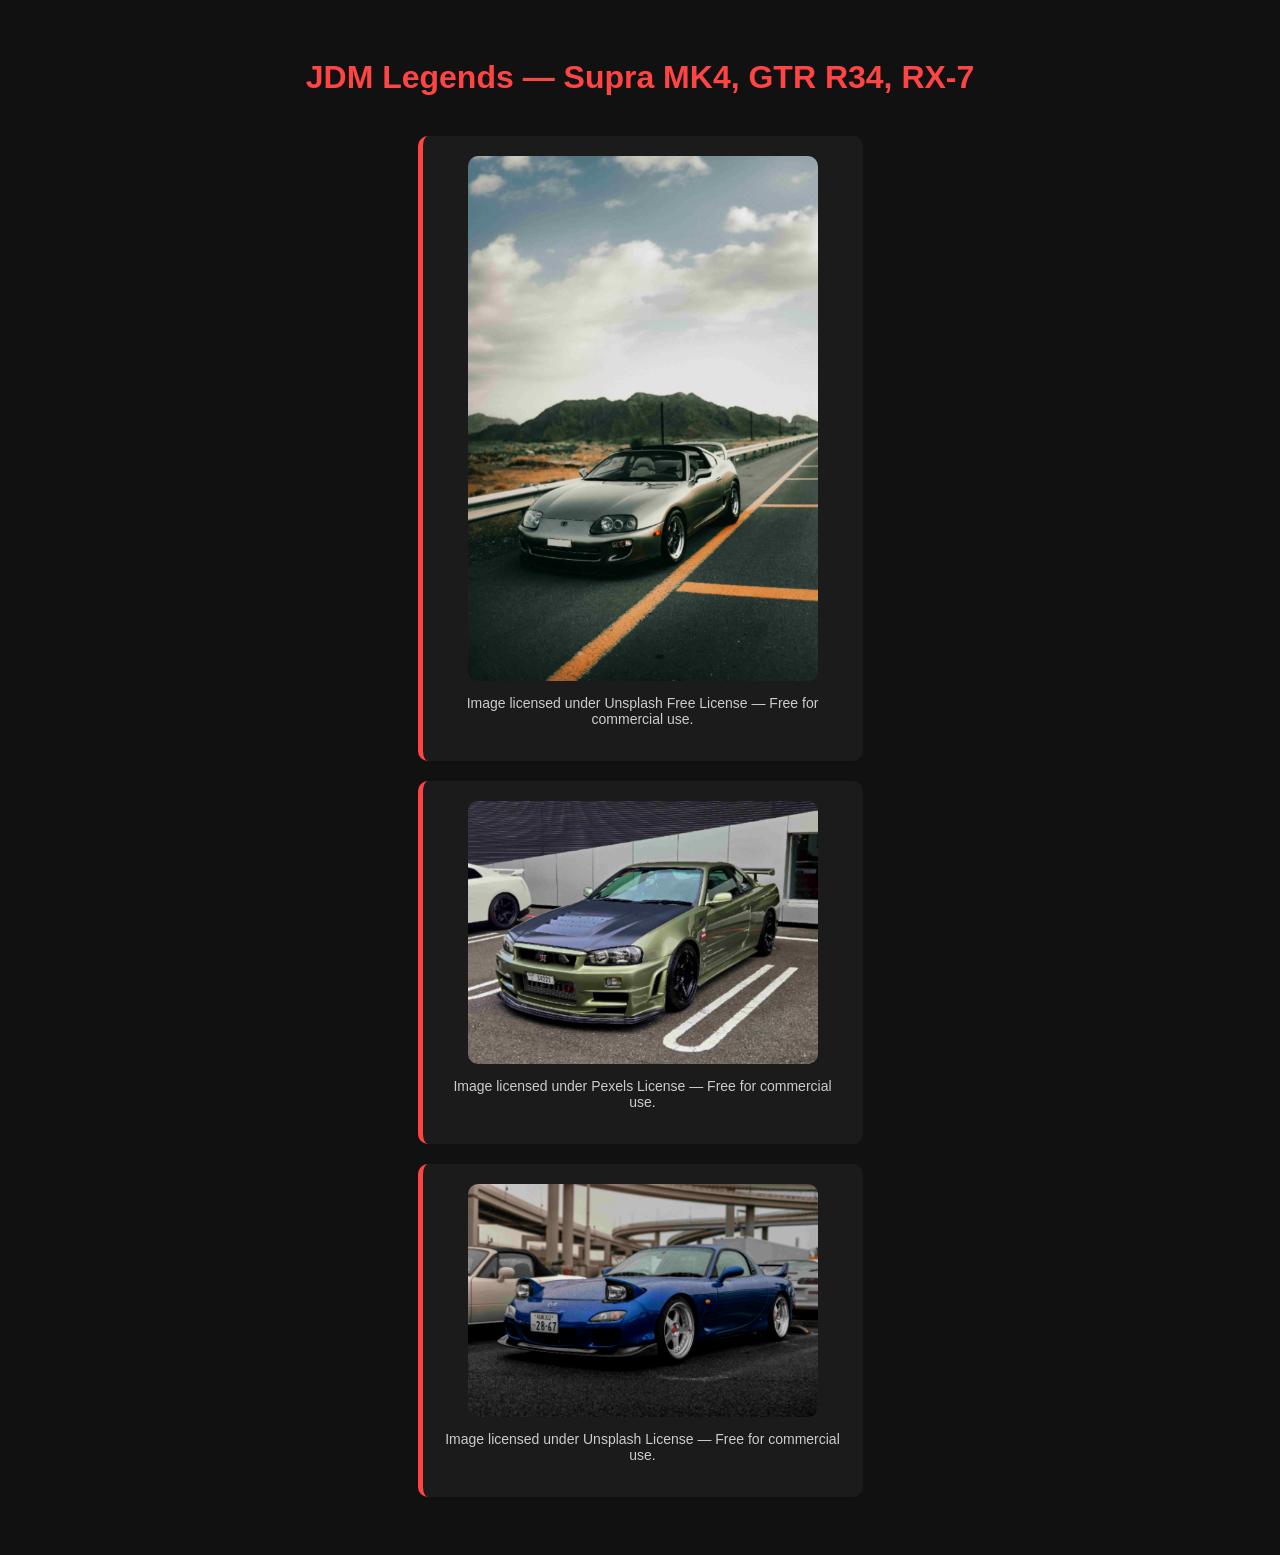
<file: Chapter03/index.html>
<!DOCTYPE html>
<html lang="en">
<head>
    <meta charset="UTF-8">
    <title>JDM Legends</title>
    <link rel="stylesheet" href="style.css">
</head>
<body>

    <h1>JDM Legends — Supra MK4, GTR R34, RX‑7</h1>

    <div class="img-box">
        <img src="images/supra.jpg" 
             alt="Toyota Supra MK4" 
             title="Toyota Supra MK4 — JDM Legend"
             width="350">
        <p>Image licensed under Unsplash Free License — Free for commercial use.</p>
    </div>

    <div class="img-box">
        <img src="images/GTR.jpg" 
             alt="Nissan GTR R34" 
             title="Nissan GTR R34 — Godzilla"
             width="350">
        <p>Image licensed under Pexels License — Free for commercial use.</p>
    </div>

    <div class="img-box">
        <img src="images/RX-7.jpg" 
             alt="Mazda RX‑7 FD" 
             title="Mazda RX‑7 FD — Rotary Icon"
             width="350">
        <p>Image licensed under Unsplash License — Free for commercial use.</p>
    </div>

</body>
</html>
</file>
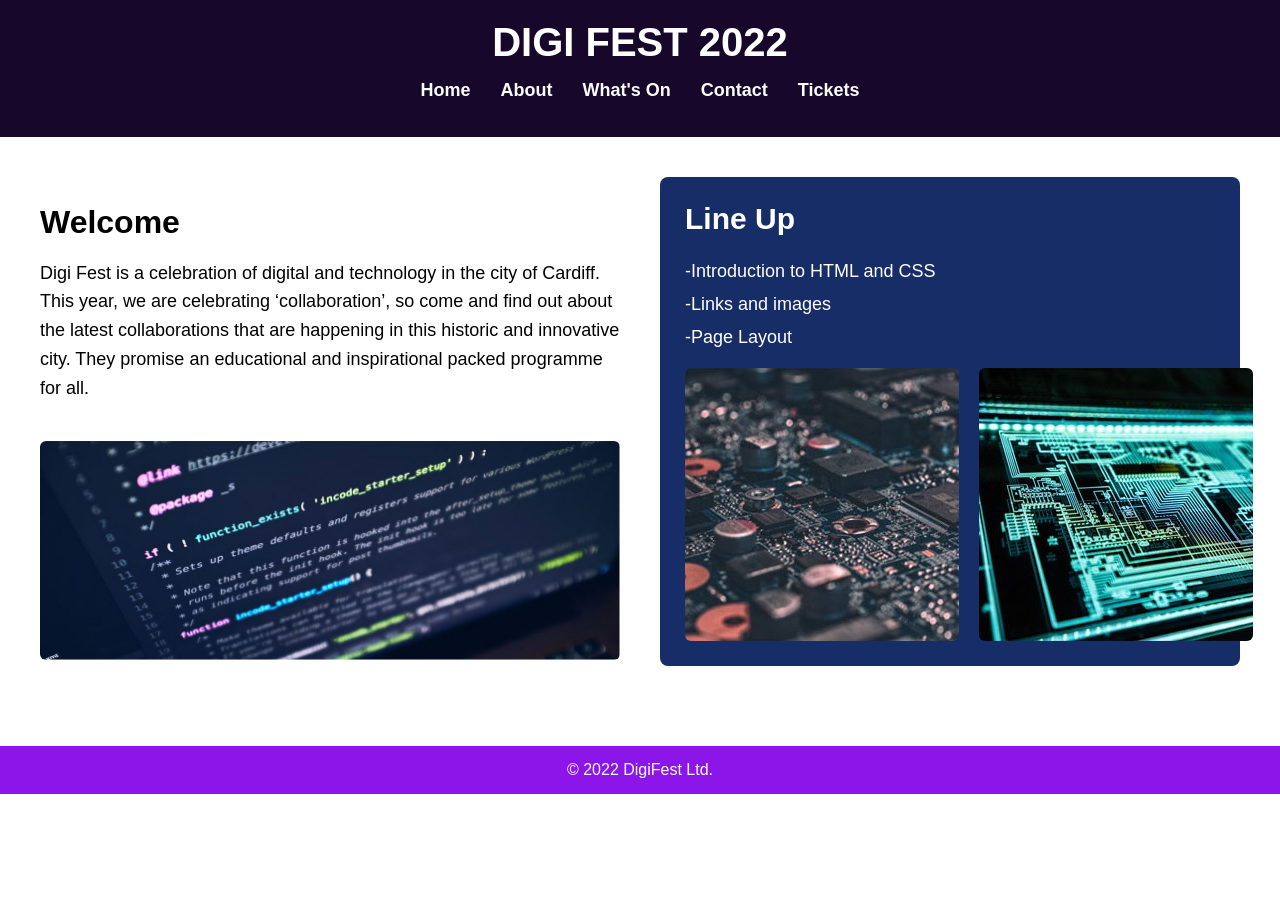
<file: Chapter04/index.html>
<!DOCTYPE html>
<html lang="en">
<head>
    <meta charset="UTF-8">
    <title>Digi Fest 2022</title>
    <link rel="stylesheet" href="style.css">
</head>
<body>

    <header>
        <h1>DIGI FEST 2022</h1>
        <nav>
            <ul>
                <li>Home</li>
                <li>About</li>
                <li>What's On</li>
                <li>Contact</li>
                <li>Tickets</li>
            </ul>
        </nav>
    </header>

    <main>

        <section class="welcome">
            <h2>Welcome</h2>
            <p>
                Digi Fest is a celebration of digital and technology in the city of Cardiff.
                This year, we are celebrating ‘collaboration’, so come and find out about the
                latest collaborations that are happening in this historic and innovative city.
                They promise an educational and inspirational packed programme for all.
            </p>

            <img src="images/code.jpg" alt="Computer code screen">
        </section>

        <aside class="lineup">
            <h2>Line Up</h2>
            <ul>
                <li>-Introduction to HTML and CSS</li>
                <li>-Links and images</li>
                <li>-Page Layout</li>
            </ul>

            <div class="lineup-images">
                <img src="images/chip-1.jpg" alt="Circuit board">
                <img src="images/chip-2.jpg" alt="Computer hardware">
            </div>
        </aside>

    </main>

    <footer>
        © 2022 DigiFest Ltd.
    </footer>

</body>
</html>
</file>
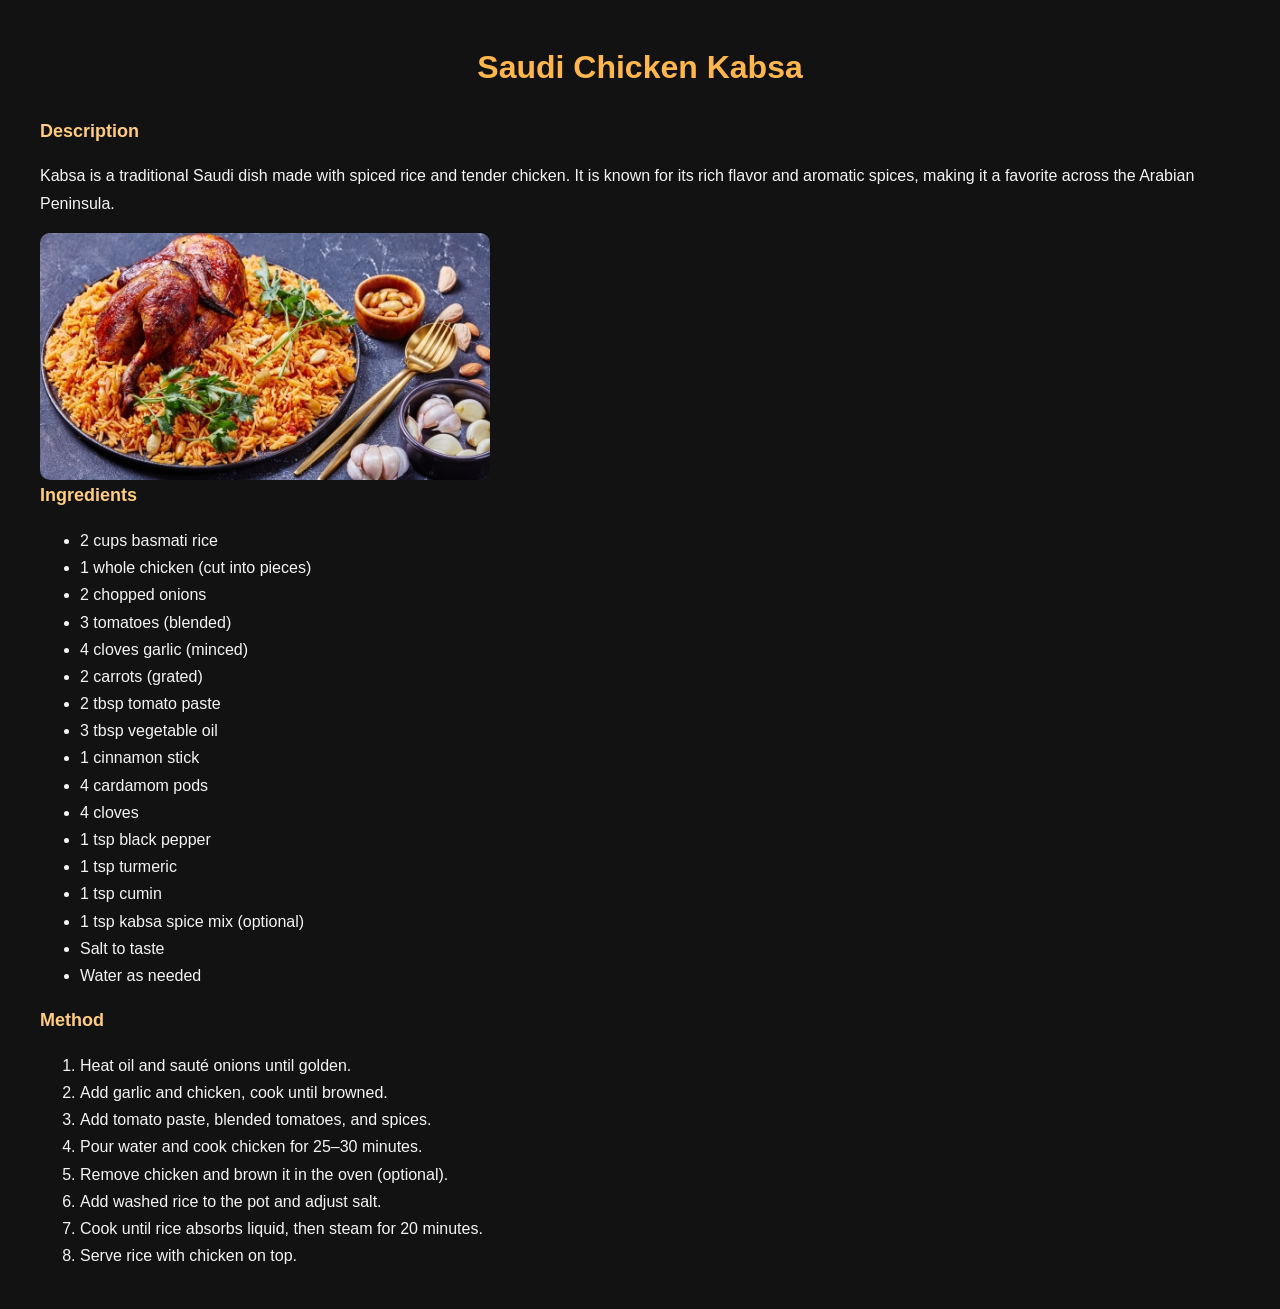
<file: Chapter01/01-RecipePage/index.html>
<!DOCTYPE html>
<html lang="en">
<head>
    <meta charset="UTF-8">
    <title>Saudi Chicken Kabsa</title>

    <style>
        body {
            font-family: Arial, sans-serif;
            background: #121212;
            color: #f5f5f5;
            margin: 40px;
            line-height: 1.7;
        }

        h1 {
            color: #ffb74d;
            text-align: center;
        }

        details {
            background: #1e1e1e;
            padding: 15px;
            border-radius: 8px;
            margin-bottom: 15px;
            border: 1px solid #333;
            cursor: pointer;
            transition: 0.3s;
        }

        summary {
            font-size: 18px;
            font-weight: bold;
            color: #ffcc80;
        }

        details[open] {
            background: #2a2a2a;
            border-color: #ffb74d;
        }

        img {
            width: 100%;
            max-width: 450px;
            border-radius: 10px;
            margin-top: 15px;
            display: block;
        }
    </style>
</head>
<body>

    <!-- Recipe Name -->
    <h1>Saudi Chicken Kabsa</h1>

    <!-- Description -->
    
        <summary>Description</summary>
        <p>
            Kabsa is a traditional Saudi dish made with spiced rice and tender chicken.
            It is known for its rich flavor and aromatic spices, making it a favorite
            across the Arabian Peninsula.
        </p>

        <!-- Image of Kabsa -->
        <img src="kabsa.jpg" alt="Saudi Kabsa Dish">
    

    <!-- Ingredients Section -->
    
        <summary>Ingredients</summary>
        <ul>
            <li>2 cups basmati rice</li>
            <li>1 whole chicken (cut into pieces)</li>
            <li>2 chopped onions</li>
            <li>3 tomatoes (blended)</li>
            <li>4 cloves garlic (minced)</li>
            <li>2 carrots (grated)</li>
            <li>2 tbsp tomato paste</li>
            <li>3 tbsp vegetable oil</li>
            <li>1 cinnamon stick</li>
            <li>4 cardamom pods</li>
            <li>4 cloves</li>
            <li>1 tsp black pepper</li>
            <li>1 tsp turmeric</li>
            <li>1 tsp cumin</li>
            <li>1 tsp kabsa spice mix (optional)</li>
            <li>Salt to taste</li>
            <li>Water as needed</li>
        </ul>
    

    <!-- Method Section -->
    
        <summary>Method</summary>
        <ol>
            <li>Heat oil and sauté onions until golden.</li>
            <li>Add garlic and chicken, cook until browned.</li>
            <li>Add tomato paste, blended tomatoes, and spices.</li>
            <li>Pour water and cook chicken for 25–30 minutes.</li>
            <li>Remove chicken and brown it in the oven (optional).</li>
            <li>Add washed rice to the pot and adjust salt.</li>
            <li>Cook until rice absorbs liquid, then steam for 20 minutes.</li>
            <li>Serve rice with chicken on top.</li>
        </ol>
    

</body>
</html>
</file>
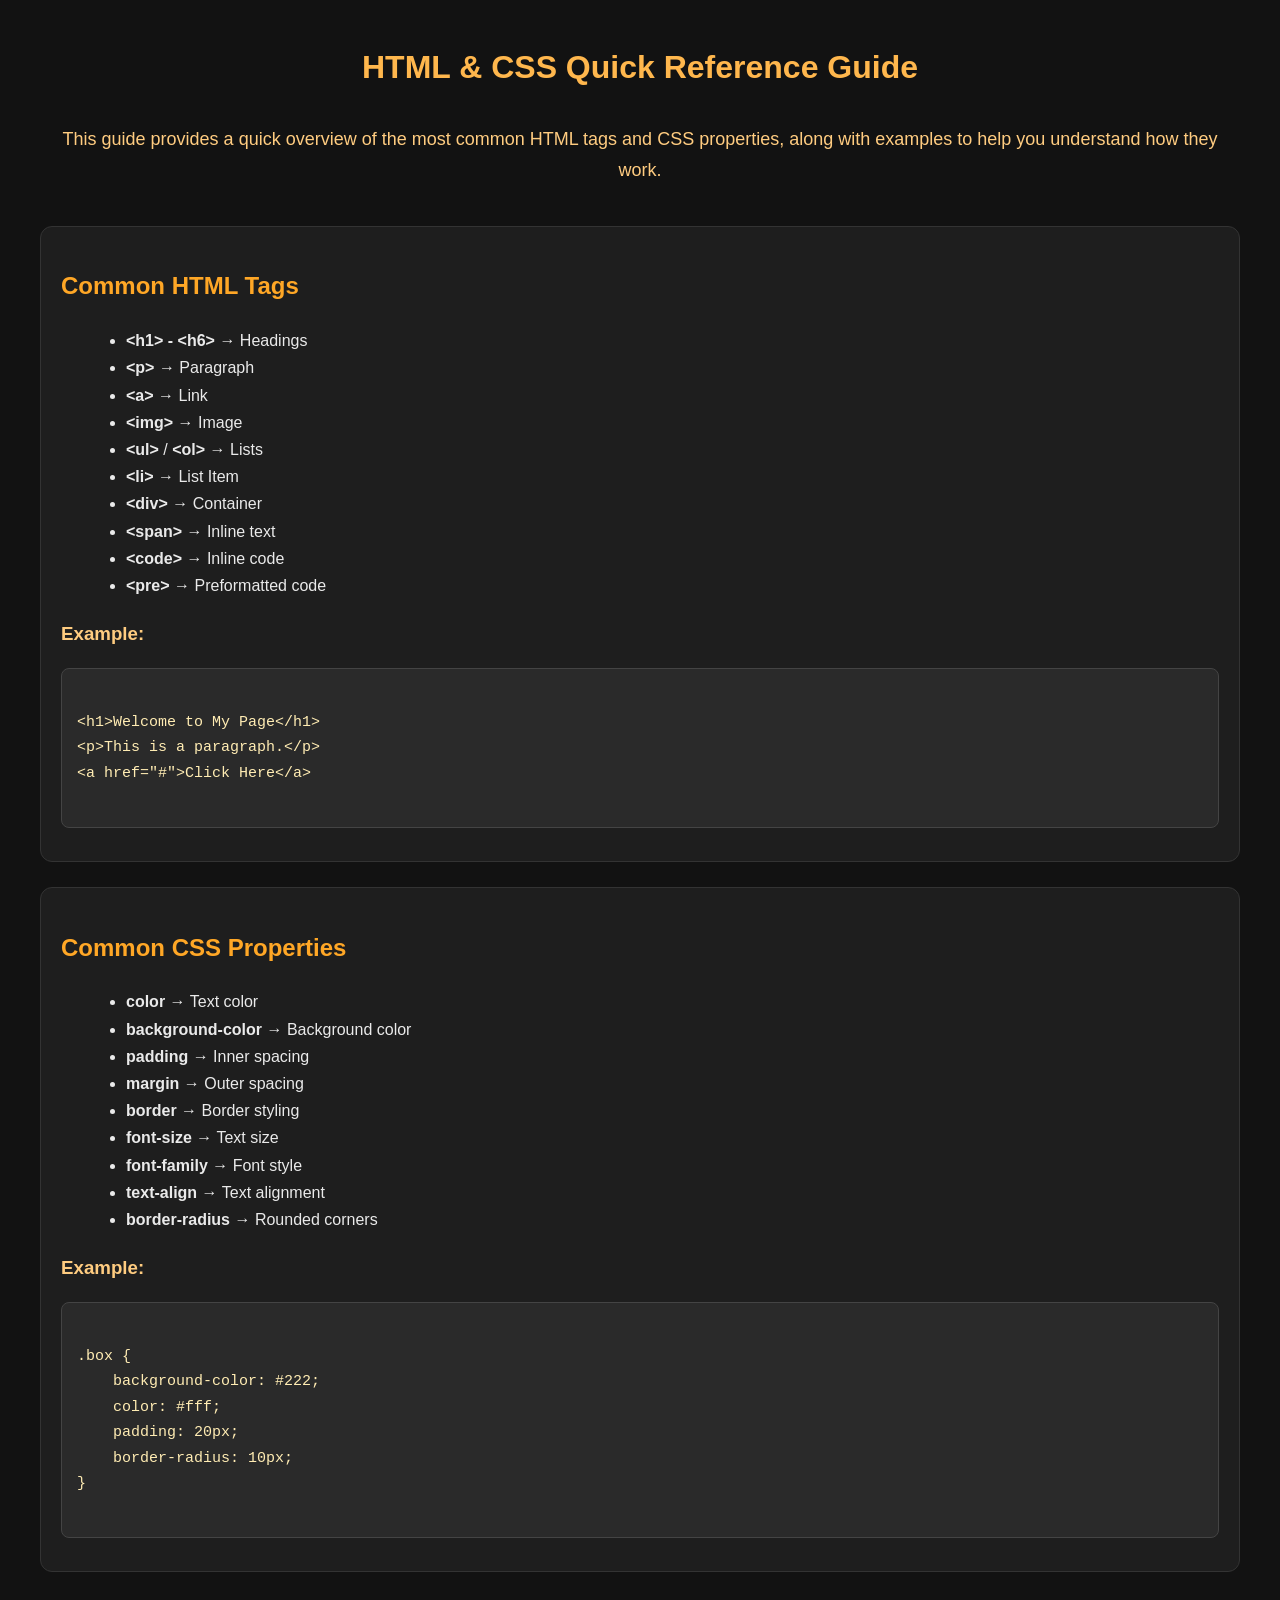
<file: Chapter01/02-HTML-CSS-Guide (Bouns)/index.html>
<!DOCTYPE html>
<html lang="en">
<head>
    <meta charset="UTF-8">
    <title>HTML & CSS Quick Reference Guide</title>
    <link rel="stylesheet" href="style.css">
</head>
<body>

    <h1>HTML & CSS Quick Reference Guide</h1>

    <p class="intro">
        This guide provides a quick overview of the most common HTML tags and CSS properties,
        along with examples to help you understand how they work.
    </p>

    <section class="card">
        <h2>Common HTML Tags</h2>

        <ul>
            <li><strong>&lt;h1&gt; - &lt;h6&gt;</strong> → Headings</li>
            <li><strong>&lt;p&gt;</strong> → Paragraph</li>
            <li><strong>&lt;a&gt;</strong> → Link</li>
            <li><strong>&lt;img&gt;</strong> → Image</li>
            <li><strong>&lt;ul&gt;</strong> / <strong>&lt;ol&gt;</strong> → Lists</li>
            <li><strong>&lt;li&gt;</strong> → List Item</li>
            <li><strong>&lt;div&gt;</strong> → Container</li>
            <li><strong>&lt;span&gt;</strong> → Inline text</li>
            <li><strong>&lt;code&gt;</strong> → Inline code</li>
            <li><strong>&lt;pre&gt;</strong> → Preformatted code</li>
        </ul>

        <h3>Example:</h3>
        <pre><code>
&lt;h1&gt;Welcome to My Page&lt;/h1&gt;
&lt;p&gt;This is a paragraph.&lt;/p&gt;
&lt;a href="#"&gt;Click Here&lt;/a&gt;
        </code></pre>
    </section>

    <section class="card">
        <h2>Common CSS Properties</h2>

        <ul>
            <li><strong>color</strong> → Text color</li>
            <li><strong>background-color</strong> → Background color</li>
            <li><strong>padding</strong> → Inner spacing</li>
            <li><strong>margin</strong> → Outer spacing</li>
            <li><strong>border</strong> → Border styling</li>
            <li><strong>font-size</strong> → Text size</li>
            <li><strong>font-family</strong> → Font style</li>
            <li><strong>text-align</strong> → Text alignment</li>
            <li><strong>border-radius</strong> → Rounded corners</li>
        </ul>

        <h3>Example:</h3>
        <pre><code>
.box {
    background-color: #222;
    color: #fff;
    padding: 20px;
    border-radius: 10px;
}
        </code></pre>
    </section>

</body>
</html>
</file>
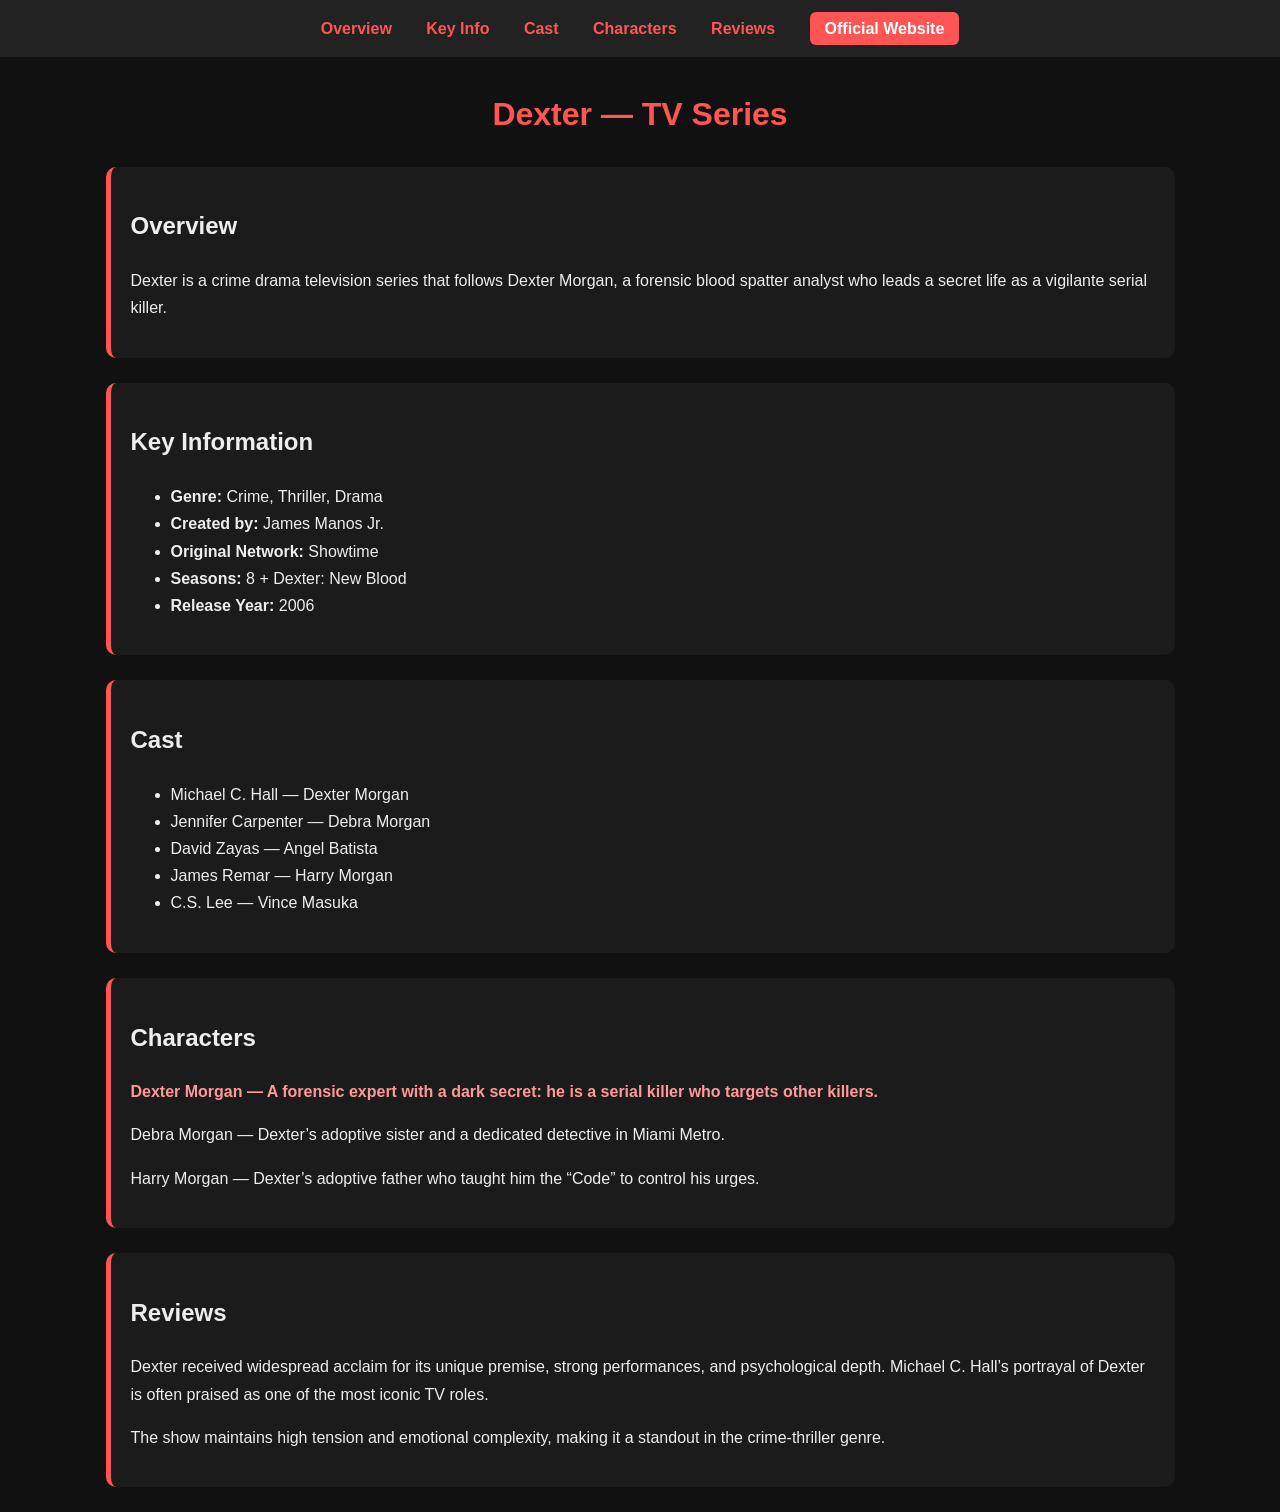
<file: Chapter02/OnePageWebsite-01/index.html>
<!DOCTYPE html>
<html lang="en">
<head>
    <meta charset="UTF-8">
    <title>Dexter - One Page Website</title>
    <link rel="stylesheet" href="style.css">
</head>
<body>

    <!-- Navigation Bar -->
    <nav>
        <a href="#overview">Overview</a>
        <a href="#info">Key Info</a>
        <a href="#cast">Cast</a>
        <a href="#characters">Characters</a>
        <a href="#reviews">Reviews</a>
        <a class="btn" href="https://www.paramountpluswithshowtime.com/" target="_blank">Official Website</a>
    </nav>

    <h1>Dexter — TV Series</h1>

    <!-- Overview -->
    <section id="overview" class="section-box">
        <h2>Overview</h2>
        <p>
            Dexter is a crime drama television series that follows Dexter Morgan, 
            a forensic blood spatter analyst who leads a secret life as a vigilante serial killer.
        </p>

    </section>

    <!-- Key Information -->
    <section id="info" class="section-box">
        <h2>Key Information</h2>
        <ul>
            <li><strong>Genre:</strong> Crime, Thriller, Drama</li>
            <li><strong>Created by:</strong> James Manos Jr.</li>
            <li><strong>Original Network:</strong> Showtime</li>
            <li><strong>Seasons:</strong> 8 + Dexter: New Blood</li>
            <li><strong>Release Year:</strong> 2006</li>
        </ul>
    </section>

    <!-- Cast -->
    <section id="cast" class="section-box">
        <h2>Cast</h2>
        <ul>
            <li>Michael C. Hall — Dexter Morgan</li>
            <li>Jennifer Carpenter — Debra Morgan</li>
            <li>David Zayas — Angel Batista</li>
            <li>James Remar — Harry Morgan</li>
            <li>C.S. Lee — Vince Masuka</li>
        </ul>
    </section>

    <!-- Characters -->
    <section id="characters" class="section-box">
        <h2>Characters</h2>
        <p class="highlight">
            Dexter Morgan — A forensic expert with a dark secret: he is a serial killer who targets other killers.
        </p>
        <p>
            Debra Morgan — Dexter’s adoptive sister and a dedicated detective in Miami Metro.
        </p>
        <p>
            Harry Morgan — Dexter’s adoptive father who taught him the “Code” to control his urges.
        </p>
    </section>

    <!-- Reviews -->
    <section id="reviews" class="section-box">
        <h2>Reviews</h2>
        <p>
            Dexter received widespread acclaim for its unique premise, strong performances, and psychological depth. 
            Michael C. Hall’s portrayal of Dexter is often praised as one of the most iconic TV roles.
        </p>
        <p>
            The show maintains high tension and emotional complexity, making it a standout in the crime‑thriller genre.
        </p>
    </section>

</body>
</html>
</file>
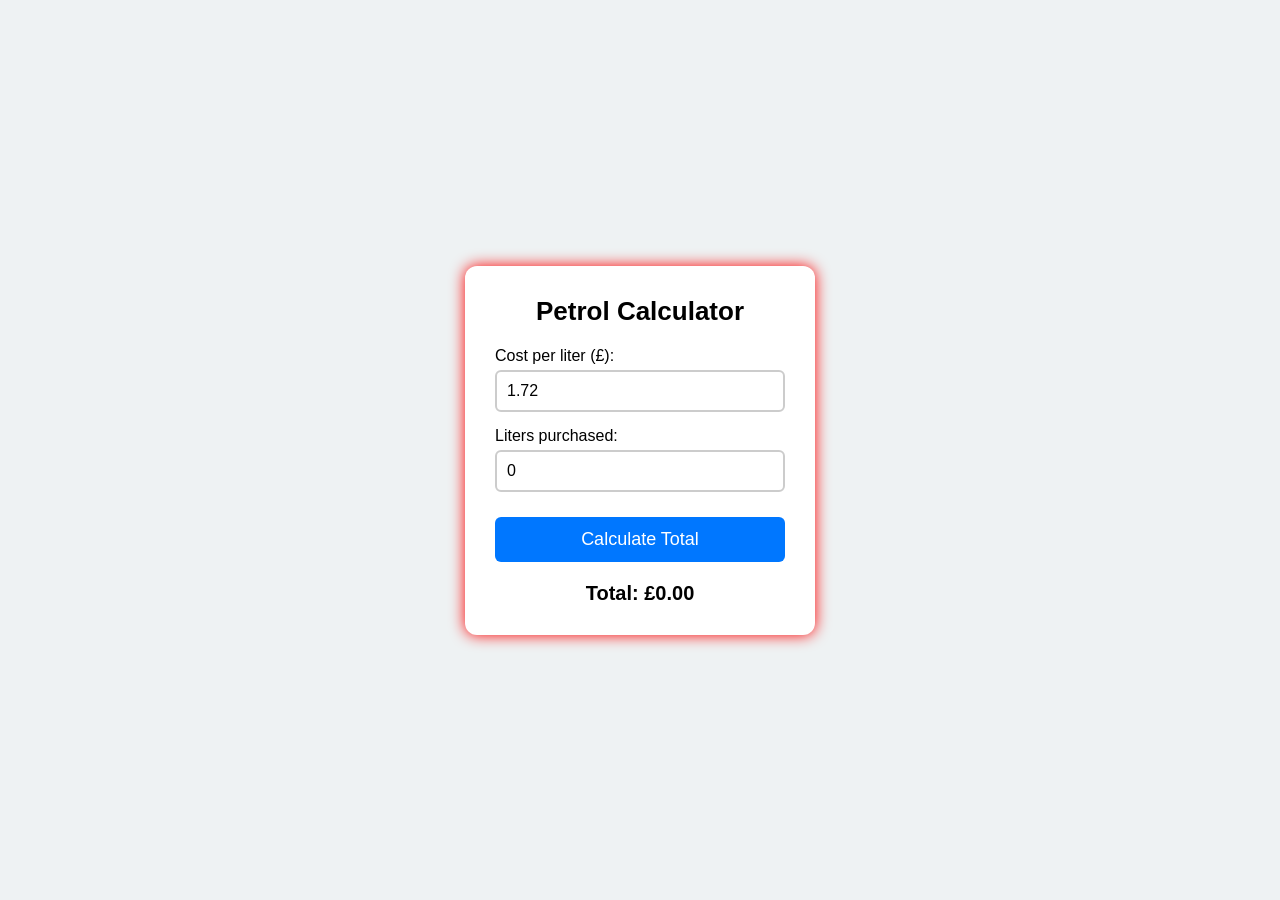
<file: Chapter06/PetrolCalculator-01/index.html>
<!DOCTYPE html>
<html lang="en">
<head>
    <meta charset="UTF-8">
    <title>Petrol Calculator</title>
    <link rel="stylesheet" href="style.css">
</head>
<body>

    <!-- Main container -->
    <main>

        <h1>Petrol Calculator</h1>

        <!-- Cost per liter input -->
        <label>
            Cost per liter (£):
            <input id="cost" type="number" step="0.01" value="1.72">
        </label>

        <!-- Liters purchased input -->
        <label>
            Liters purchased:
            <input id="liters" type="number" step="0.1" value="0">
        </label>

        <!-- Calculate button -->
        <button id="calcBtn">Calculate Total</button>

        <!-- Result paragraph -->
        <p id="result">Total: £0.00</p>

    </main>

    <script src="script.js"></script>
</body>
</html>
</file>
<file: Chapter03/style.css>
body {
    font-family: Arial, sans-serif;
    background: #111;
    color: #eee;
    text-align: center;
    padding: 30px;
}

h1 {
    color: #ff4444;
    margin-bottom: 40px;
}

.img-box {
    background: #1b1b1b;
    padding: 20px;
    margin: 20px auto;
    width: 400px;
    border-radius: 10px;
    border-left: 5px solid #ff4444;
}

img {
    width: 350px;
    height: auto;
    border-radius: 10px;
    filter: brightness(0.9) contrast(110%) saturate(120%);
    transition: 0.3s;
}

img:hover {
    filter: brightness(1.1) contrast(130%) saturate(150%);
}

p {
    font-size: 14px;
    color: #ccc;
    margin-top: 10px;
}
</file>
<file: Chapter04/style.css>
/* ====== RESET ====== */
body {
    margin: 0;
    font-family: Arial, sans-serif;
}

/* ====== HEADER ====== */
header {
    background: #17072b;
    color: white;
    text-align: center;
    padding: 20px 0;
}

header h1 {
    font-size: 40px;
    margin: 0;
}

nav ul {
    list-style: none;
    padding: 0;
    margin-top: 15px;
    display: flex;
    justify-content: center;
    gap: 30px;
}

nav li {
    font-size: 18px;
    font-weight: bold;
}

/* ====== MAIN LAYOUT ====== */
main {
    display: grid;
    grid-template-columns: 1fr 1fr;
    gap: 40px;
    padding: 40px;
}

/* ====== WELCOME ====== */
.welcome h2 {
    font-size: 32px;
    margin-bottom: 10px;
}

.welcome p {
    font-size: 18px;
    line-height: 1.6;
}

.welcome img {
    width: 100%;
    height: auto;
    border-radius: 6px;
    margin-top: 20px;
}

/* ====== LINE UP ====== */
.lineup {
    background: #172d67;
    color: white;
    padding: 25px;
    border-radius: 8px;
}

.lineup h2 {
    font-size: 30px;
    margin-top: 0;
}

.lineup ul {
    list-style: none;
    padding: 0;
    margin-bottom: 20px;
}

.lineup li {
    font-size: 18px;
    margin-bottom: 12px;
}

/* ====== LINE UP IMAGES ====== */
.lineup-images {
    display: flex;
    flex-direction: row;
    gap: 20px;
}

.lineup-images img {
    width: 100%;
    height: auto;
    border-radius: 6px;
}

/* ====== FOOTER ====== */
footer {
    background: #8c15e9;
    color: white;
    text-align: center;
    padding: 15px;
    margin-top: 40px;
    font-size: 16px;
}
</file>
<file: Chapter01/02-HTML-CSS-Guide (Bouns)/style.css>
body {
    background: #121212;
    color: #eaeaea;
    font-family: Arial, sans-serif;
    margin: 40px;
    line-height: 1.7;
}

h1 {
    text-align: center;
    color: #ffb74d;
    margin-bottom: 30px;
}

.intro {
    text-align: center;
    font-size: 18px;
    margin-bottom: 40px;
    color: #ffcc80;
}

.card {
    background: #1e1e1e;
    padding: 20px;
    border-radius: 12px;
    margin-bottom: 25px;
    border: 1px solid #333;
}

h2 {
    color: #ffa726;
}

h3 {
    color: #ffcc80;
}

ul {
    margin-left: 25px;
}

pre {
    background: #2a2a2a;
    padding: 15px;
    border-radius: 8px;
    overflow-x: auto;
    border: 1px solid #444;
}

code {
    color: #ffecb3;
    font-size: 15px;
}
</file>
<file: Chapter02/OnePageWebsite-01/style.css>
body {
    font-family: Arial, sans-serif;
    background: #111;
    color: #eee;
    margin: 0;
    padding: 0;
    line-height: 1.7;
}

nav {
    background: #222;
    padding: 15px;
    text-align: center;
    position: sticky;
    top: 0;
}

nav a {
    color: #ff5555;
    margin: 0 15px;
    text-decoration: none;
    font-weight: bold;
}

nav a:hover {
    color: #ff9999;
}

.btn {
    background: #ff5555;
    padding: 8px 15px;
    border-radius: 6px;
    color: white !important;
}

.btn:hover {
    background: #ff7777;
}

h1 {
    text-align: center;
    margin-top: 30px;
    color: #ff5555;
}

.section-box {
    background: #1b1b1b;
    margin: 25px auto;
    padding: 20px;
    width: 80%;
    border-radius: 10px;
    border-left: 5px solid #ff5555;
}

.highlight {
    color: #ff9999;
    font-weight: bold;
}
</file>
<file: Chapter06/PetrolCalculator-01/style.css>
/* Reset */
* {
    margin: 0;
    padding: 0;
    box-sizing: border-box;
}

/* Page styling */
body {
    height: 100vh;
    display: flex;
    justify-content: center;
    align-items: center;
    background: #eef2f3;
    font-family: Arial, sans-serif;
}

/* Main box */
main {
    background: white;
    padding: 30px;
    width: 350px;
    border-radius: 12px;
    box-shadow: 0 0 15px rgb(255, 0, 0);
    text-align: center;
}

/* Title */
h1 {
    margin-bottom: 20px;
    font-size: 26px;
}

/* Labels */
label {
    display: block;
    margin-bottom: 15px;
    text-align: left;
    font-size: 16px;
}

/* Inputs */
input {
    width: 100%;
    padding: 10px;
    margin-top: 5px;
    border: 2px solid #ccc;
    border-radius: 6px;
    font-size: 16px;
}

/* Focus effect */
input:focus {
    border-color: #0077ff;
    outline: none;
}

/* Button */
button {
    width: 100%;
    padding: 12px;
    margin-top: 10px;
    background: #0077ff;
    color: white;
    border: none;
    border-radius: 6px;
    font-size: 18px;
    cursor: pointer;
    transition: 0.3s;
}

/* Hover effect */
button:hover {
    background: #005fcc;
}

/* Result text */
#result {
    margin-top: 20px;
    font-size: 20px;
    font-weight: bold;
}
</file>
